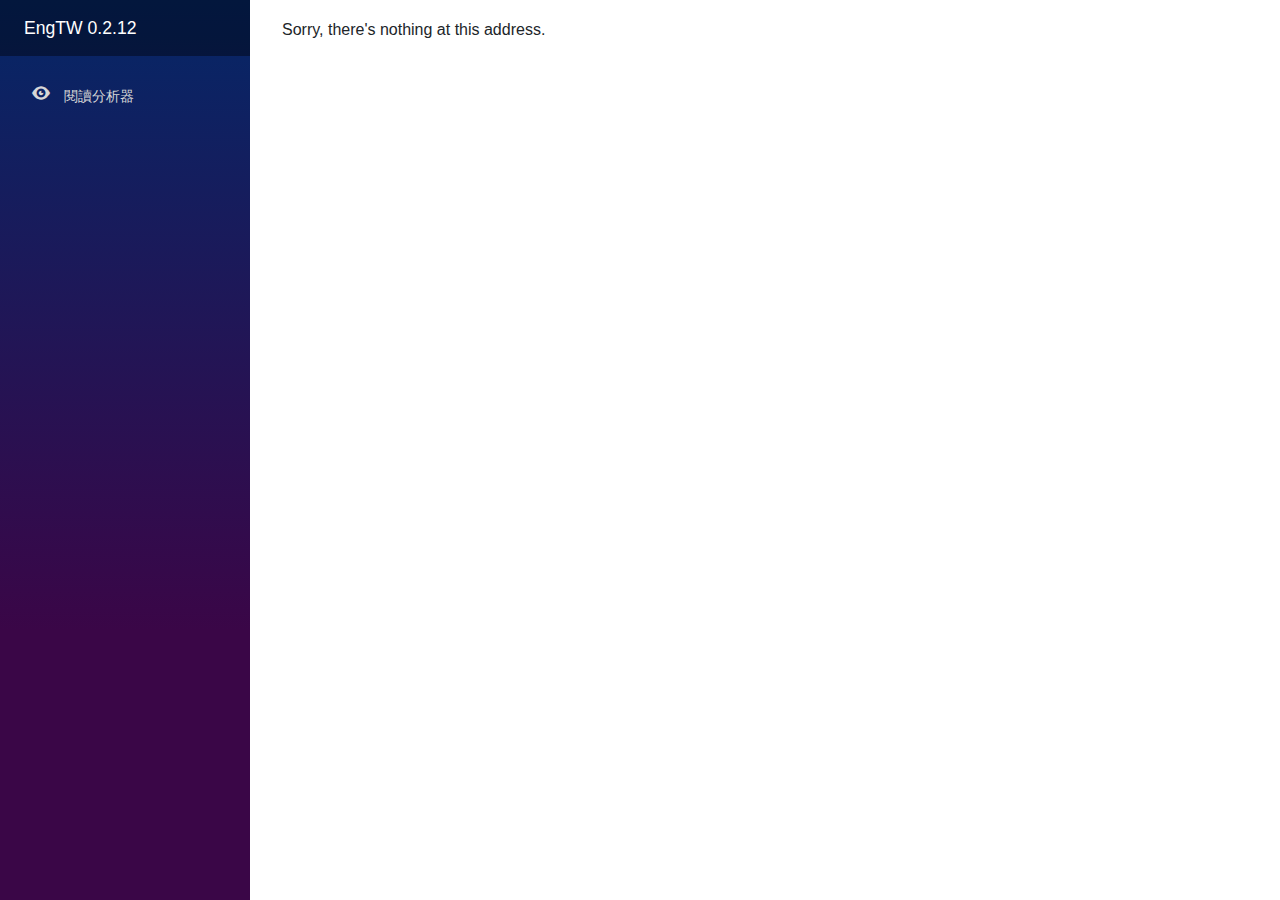
<file: index.html>
<!DOCTYPE html>
<html>

<head>
    <!-- Google Analytics BEGIN -->
    <!-- Global site tag (gtag.js) - Google Analytics -->
    <script async src="https://www.googletagmanager.com/gtag/js?id=UA-162371622-1"></script>
    <script>
        window.dataLayer = window.dataLayer || [];
        function gtag() { dataLayer.push(arguments); }
        gtag('js', new Date());

        gtag('config', 'UA-162371622-1');
    </script>
    <!-- Google Analytics END -->

    <meta charset="utf-8" />
    <meta name="viewport" content="width=device-width, initial-scale=1.0, maximum-scale=1.0, user-scalable=no" />
    <title>EngTW</title>
    <base href="/" />
    <link href="css/bootstrap/bootstrap.min.css" rel="stylesheet" />
    <link href="css/app.css" rel="stylesheet" />
</head>

<body>
    <noscript>請啟動 JavaScript ，謝謝。</noscript>
    <app>
        <div>
            <div>
                <p>
                    讀取中，請稍候
                    <span class="spinner-border spinner-border-sm"></span>
                </p>
            </div>
            <div>
                <p>
                    <a
                        href="https://dotnet.microsoft.com/apps/aspnet/web-apps/blazor"
                        rel="nofollow noopener noreferrer"
                        target="_blank">
                        Blazor
                    </a>
                    框架：「 我就肥👍.jpg 」（設計對白😅）
                </p>
            </div>
            <div>
                iOS 裝置（ iPhone, iPad ）請更新到 iOS 13.4 或更新的版本，謝謝。
            </div>
        </div>
    </app>

    <div id="blazor-error-ui">
        An unhandled error has occurred.
        <a href="" class="reload">Reload</a>
        <a class="dismiss">🗙</a>
    </div>
    <script src="_framework/blazor.webassembly.js"></script>
</body>

</html>
</file>
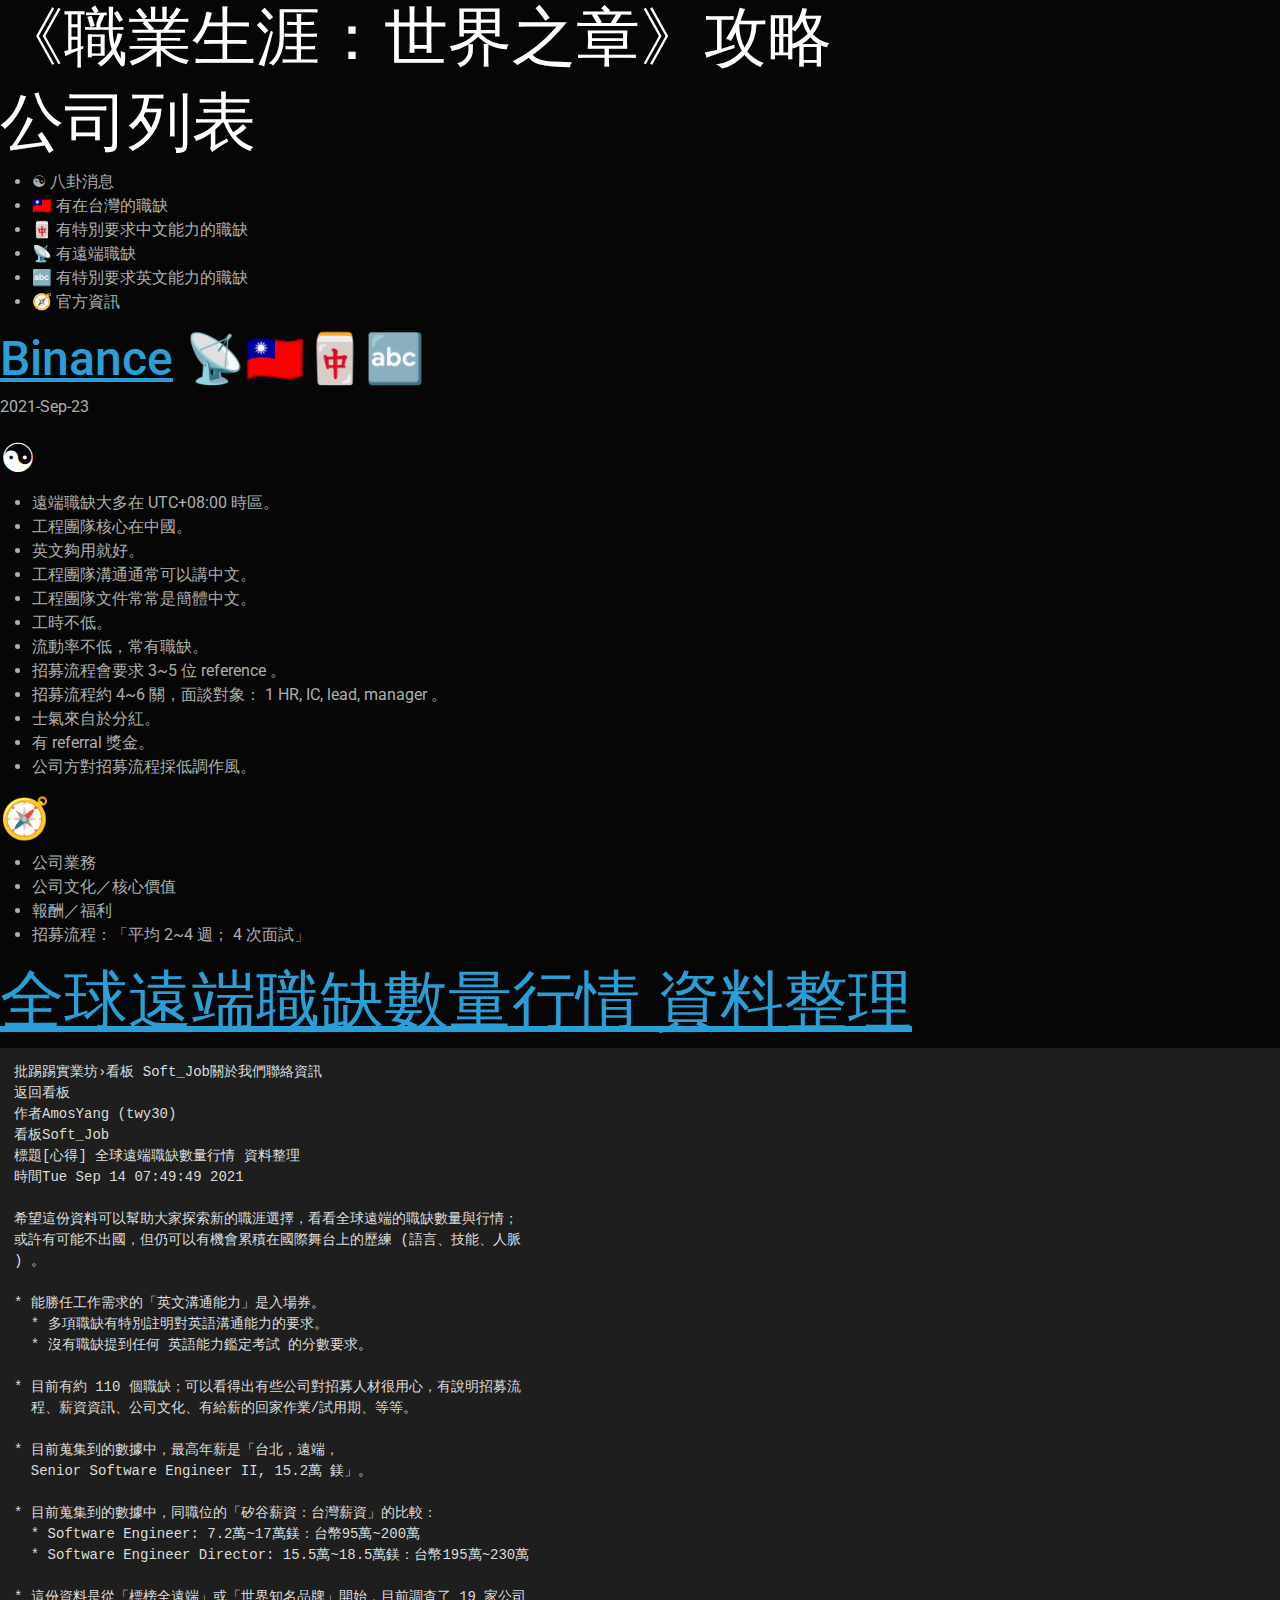
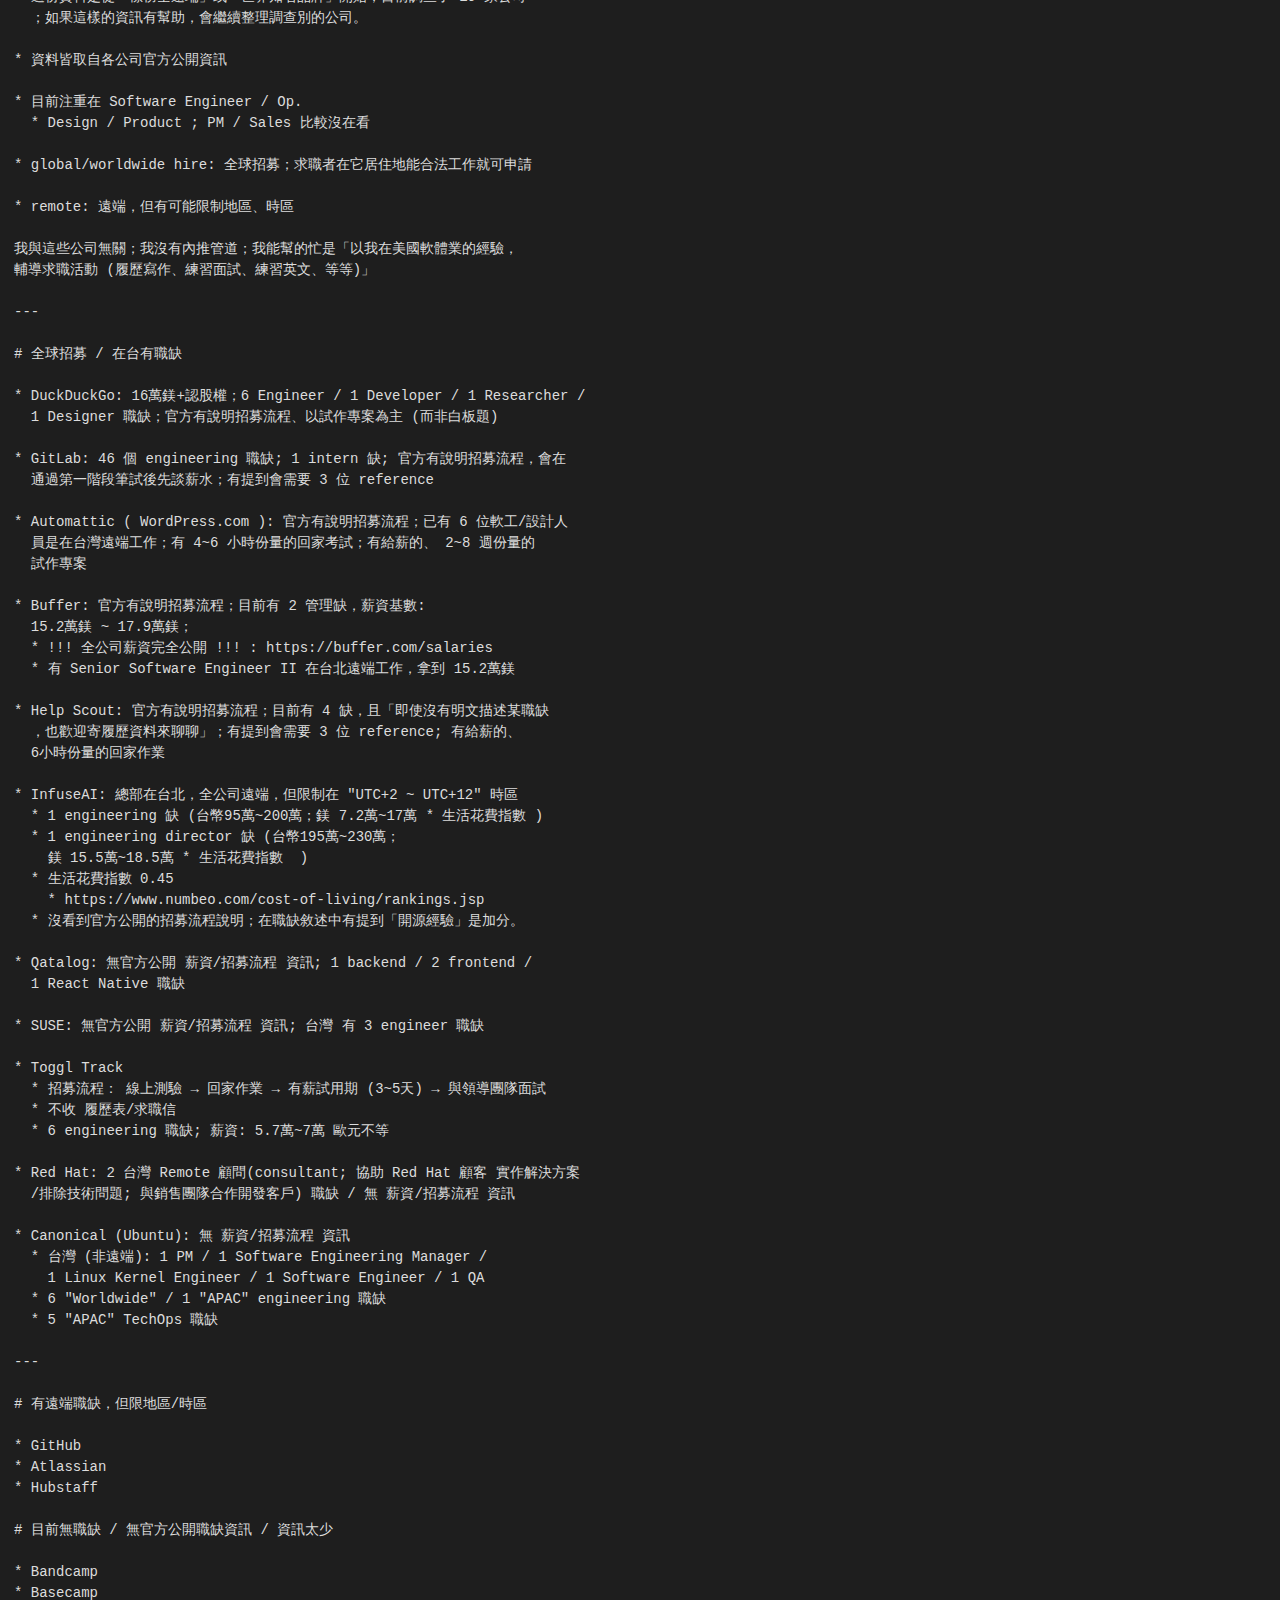
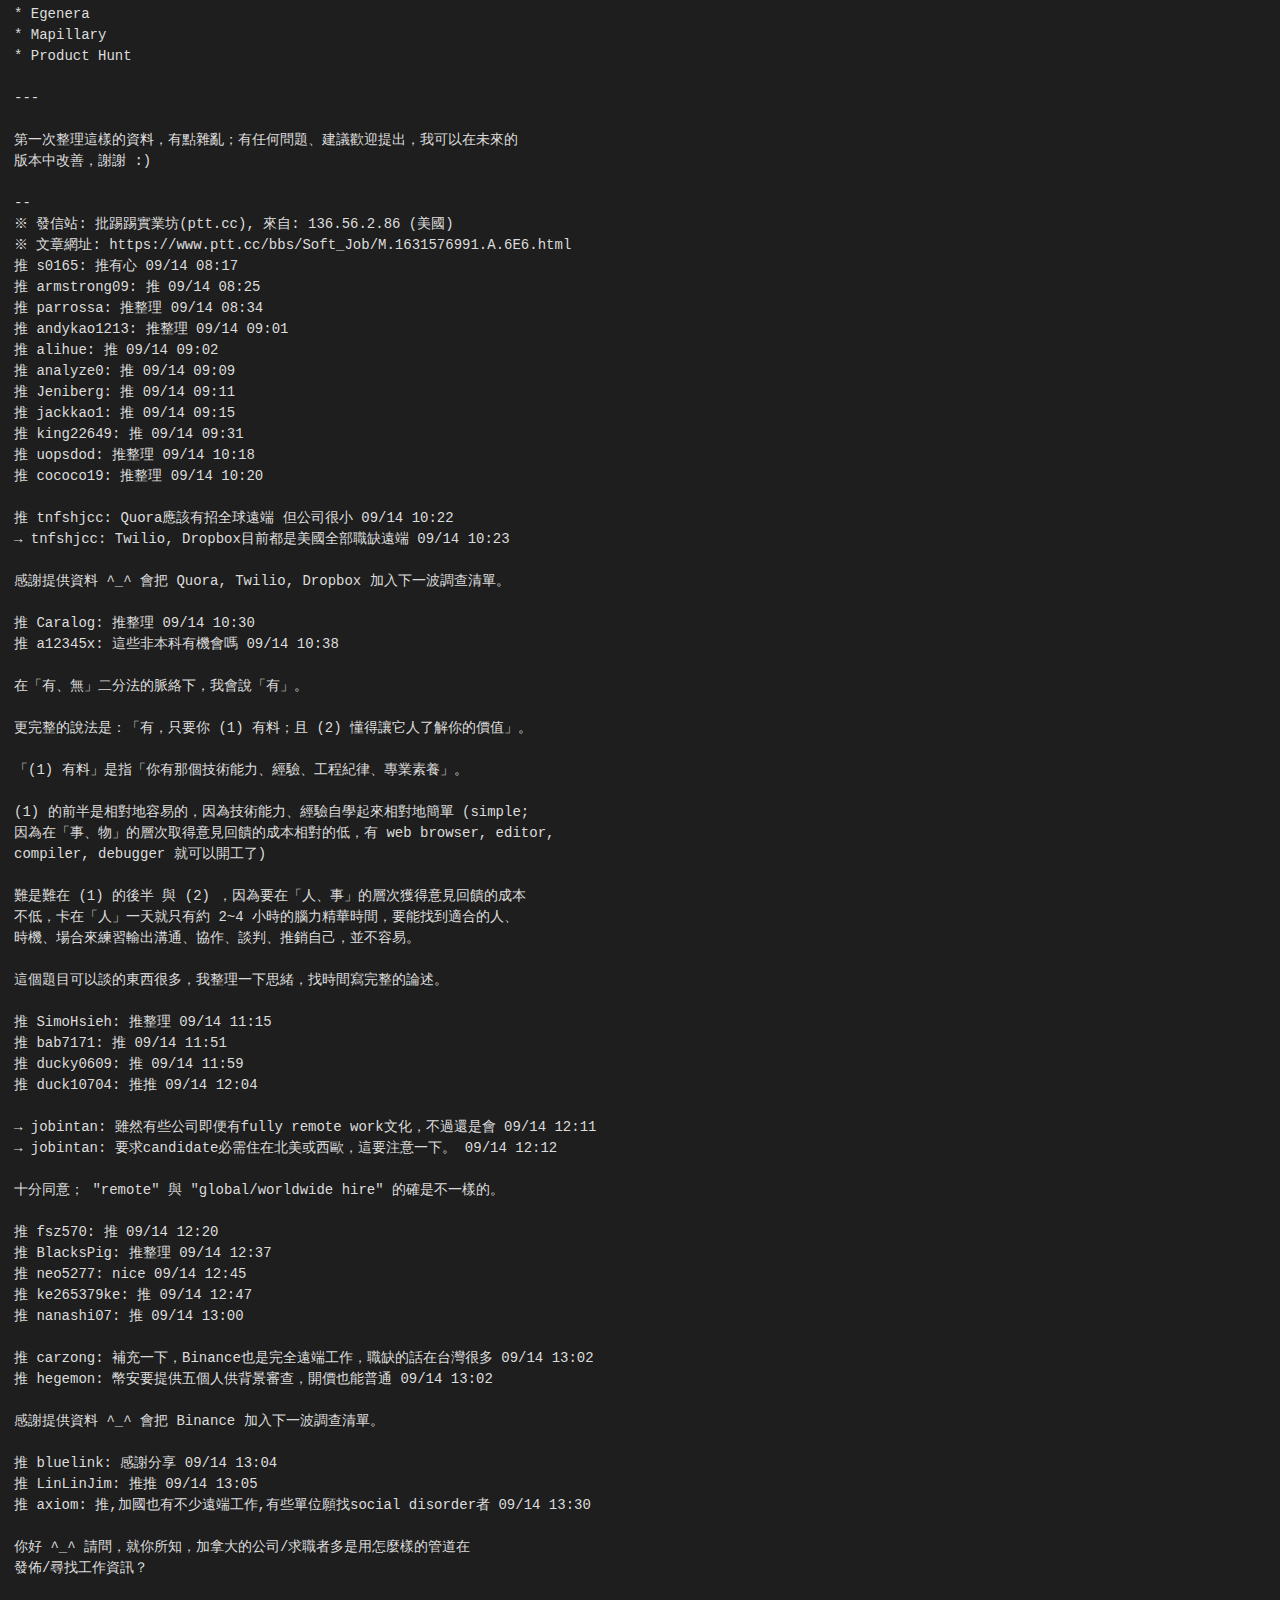
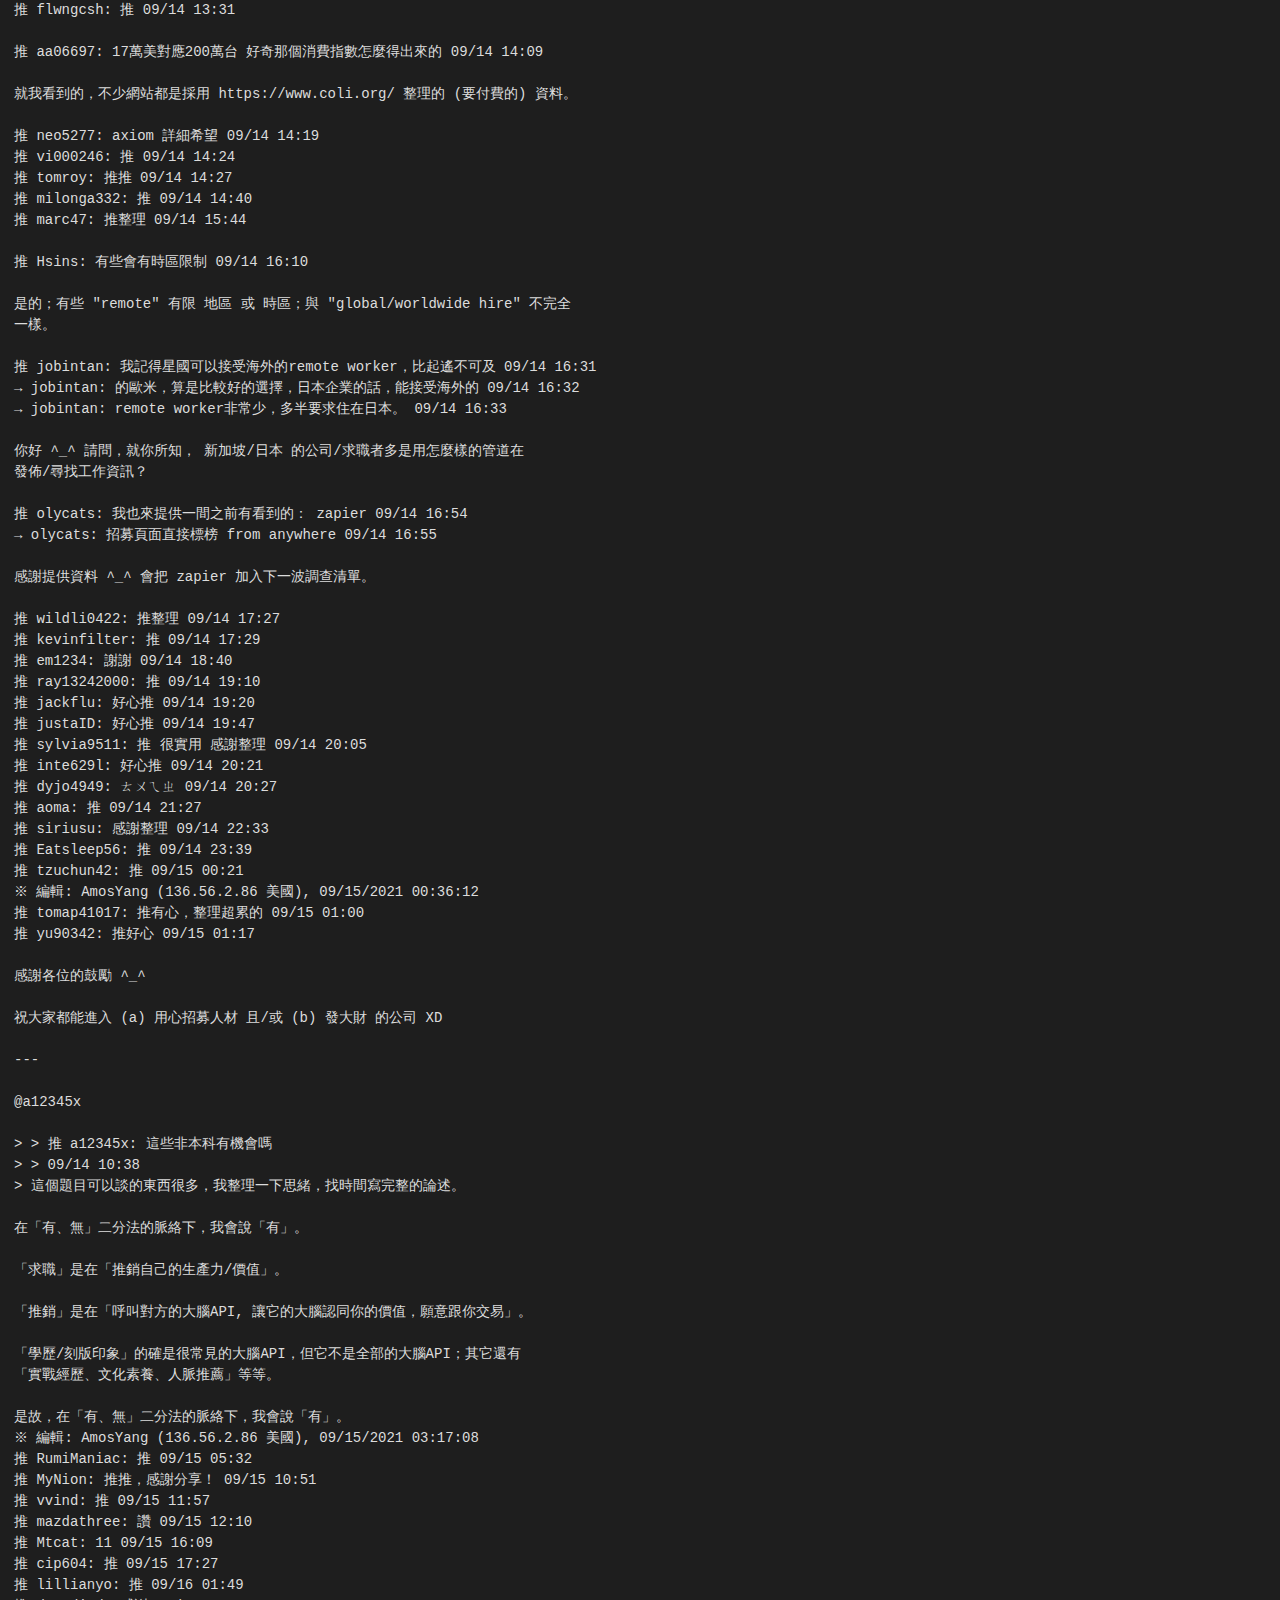
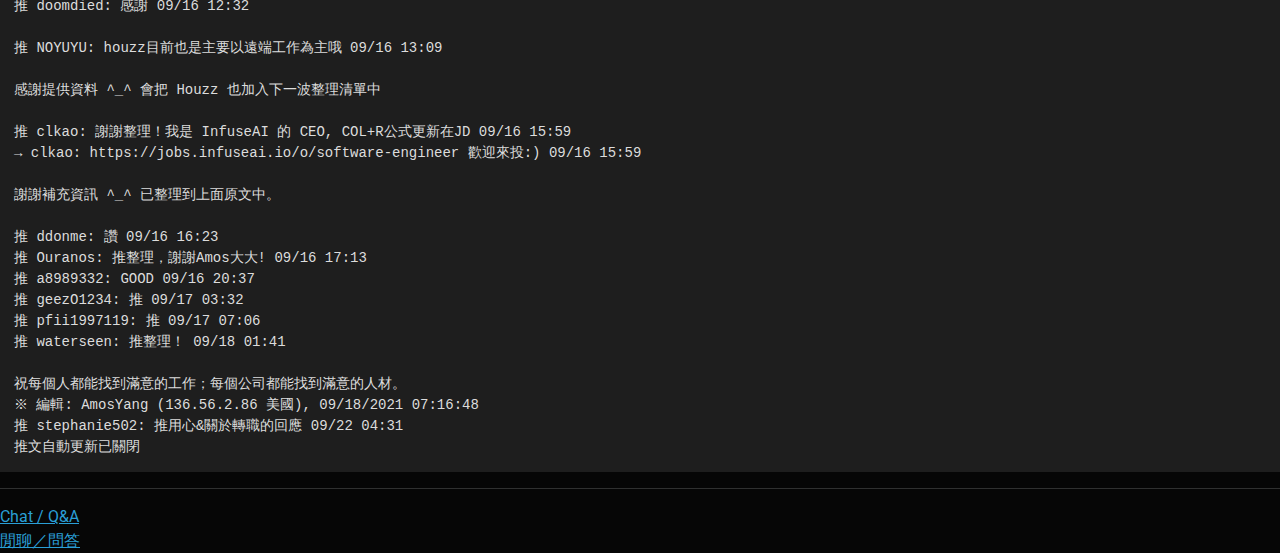
<file: index-blog.html>
<!DOCTYPE html>
<!-- HtmlLang CcBpp/7GB"XMD#c:5eBV,\pX~Ha2W6P7_f,=m}+56 -->
<html lang="zh-Hant">
<!-- HtmlLang GZuB|*3;H=xg:B'Az2559~A<QK1EQ=;n<=wg,3pB" -->

<head>
    <meta charset="UTF-8">
    <meta name="viewport" content="width=device-width">
    <!-- Title &*Id@2O~~c@j^]<YCh{8/t(DJ1"+ilLm-1q-uvHrc -->
    <title>EngTW - 《職業生涯：世界之章》攻略</title>
    <!-- Title mKDJo*fWc"c1Iprcy%~UJdWAip)(.h/I%^\Z>zbqm -->
    <link href="/Assets/Theme/Bootswatch/bootstrap.min.css" rel="stylesheet">
    <link href="/Assets/Syntax-Highlighting/Highlight.js/vs2015.min.css" rel="stylesheet">
    <link href="/Assets/Theme/customizations.css" rel="stylesheet">
</head>

<body>
    <!-- MarkdownInput XUSmR^t4:hNGdI``s#T)Yt^'tt=)~TS#<JNY3#+v) -->
    <textarea id="Markdown-input" cols="80" rows="24">
# 《職業生涯：世界之章》攻略

# 公司列表

* ☯ 八卦消息
* 🇹🇼 有在台灣的職缺
* 🀄 有特別要求中文能力的職缺
* 📡 有遠端職缺
* 🔤 有特別要求英文能力的職缺
* 🧭 官方資訊

## [Binance](https://www.binance.com/en/careers) 📡🇹🇼🀄🔤

2021-Sep-23

### ☯

* 遠端職缺大多在 UTC+08:00 時區。
* 工程團隊核心在中國。
* 英文夠用就好。
* 工程團隊溝通通常可以講中文。
* 工程團隊文件常常是簡體中文。
* 工時不低。
* 流動率不低，常有職缺。
* 招募流程會要求 3~5 位 reference 。
* 招募流程約 4~6 關，面談對象： 1 HR, IC, lead, manager 。
* 士氣來自於分紅。
* 有 referral 獎金。
* 公司方對招募流程採低調作風。

### 🧭

* 公司業務
* 公司文化／核心價值
* 報酬／福利
* 招募流程：「平均 2~4 週； 4 次面試」

# [全球遠端職缺數量行情 資料整理](https://www.ptt.cc/bbs/Soft_Job/M.1631576991.A.6E6.html)

```Text
批踢踢實業坊›看板 Soft_Job關於我們聯絡資訊
返回看板
作者AmosYang (twy30)
看板Soft_Job
標題[心得] 全球遠端職缺數量行情 資料整理
時間Tue Sep 14 07:49:49 2021

希望這份資料可以幫助大家探索新的職涯選擇，看看全球遠端的職缺數量與行情；
或許有可能不出國，但仍可以有機會累積在國際舞台上的歷練 (語言、技能、人脈
) 。

* 能勝任工作需求的「英文溝通能力」是入場券。
  * 多項職缺有特別註明對英語溝通能力的要求。
  * 沒有職缺提到任何 英語能力鑑定考試 的分數要求。

* 目前有約 110 個職缺；可以看得出有些公司對招募人材很用心，有說明招募流
  程、薪資資訊、公司文化、有給薪的回家作業/試用期、等等。

* 目前蒐集到的數據中，最高年薪是「台北，遠端，
  Senior Software Engineer II, 15.2萬 鎂」。

* 目前蒐集到的數據中，同職位的「矽谷薪資：台灣薪資」的比較：
  * Software Engineer: 7.2萬~17萬鎂：台幣95萬~200萬
  * Software Engineer Director: 15.5萬~18.5萬鎂：台幣195萬~230萬

* 這份資料是從「標榜全遠端」或「世界知名品牌」開始，目前調查了 19 家公司
  ；如果這樣的資訊有幫助，會繼續整理調查別的公司。

* 資料皆取自各公司官方公開資訊

* 目前注重在 Software Engineer / Op.
  * Design / Product ; PM / Sales 比較沒在看

* global/worldwide hire: 全球招募；求職者在它居住地能合法工作就可申請

* remote: 遠端，但有可能限制地區、時區

我與這些公司無關；我沒有內推管道；我能幫的忙是「以我在美國軟體業的經驗，
輔導求職活動 (履歷寫作、練習面試、練習英文、等等)」

---

# 全球招募 / 在台有職缺

* DuckDuckGo: 16萬鎂+認股權；6 Engineer / 1 Developer / 1 Researcher /
  1 Designer 職缺；官方有說明招募流程、以試作專案為主 (而非白板題)

* GitLab: 46 個 engineering 職缺; 1 intern 缺; 官方有說明招募流程，會在
  通過第一階段筆試後先談薪水；有提到會需要 3 位 reference

* Automattic ( WordPress.com ): 官方有說明招募流程；已有 6 位軟工/設計人
  員是在台灣遠端工作；有 4~6 小時份量的回家考試；有給薪的、 2~8 週份量的
  試作專案

* Buffer: 官方有說明招募流程；目前有 2 管理缺，薪資基數:
  15.2萬鎂 ~ 17.9萬鎂；
  * !!! 全公司薪資完全公開 !!! : https://buffer.com/salaries
  * 有 Senior Software Engineer II 在台北遠端工作，拿到 15.2萬鎂

* Help Scout: 官方有說明招募流程；目前有 4 缺，且「即使沒有明文描述某職缺
  ，也歡迎寄履歷資料來聊聊」；有提到會需要 3 位 reference; 有給薪的、
  6小時份量的回家作業

* InfuseAI: 總部在台北，全公司遠端，但限制在 "UTC+2 ~ UTC+12" 時區
  * 1 engineering 缺 (台幣95萬~200萬；鎂 7.2萬~17萬 * 生活花費指數 )
  * 1 engineering director 缺 (台幣195萬~230萬；
    鎂 15.5萬~18.5萬 * 生活花費指數  )
  * 生活花費指數 0.45
    * https://www.numbeo.com/cost-of-living/rankings.jsp
  * 沒看到官方公開的招募流程說明；在職缺敘述中有提到「開源經驗」是加分。

* Qatalog: 無官方公開 薪資/招募流程 資訊; 1 backend / 2 frontend /
  1 React Native 職缺

* SUSE: 無官方公開 薪資/招募流程 資訊; 台灣 有 3 engineer 職缺

* Toggl Track
  * 招募流程： 線上測驗 → 回家作業 → 有薪試用期 (3~5天) → 與領導團隊面試
  * 不收 履歷表/求職信
  * 6 engineering 職缺; 薪資: 5.7萬~7萬 歐元不等

* Red Hat: 2 台灣 Remote 顧問(consultant; 協助 Red Hat 顧客 實作解決方案
  /排除技術問題; 與銷售團隊合作開發客戶) 職缺 / 無 薪資/招募流程 資訊

* Canonical (Ubuntu): 無 薪資/招募流程 資訊
  * 台灣 (非遠端): 1 PM / 1 Software Engineering Manager /
    1 Linux Kernel Engineer / 1 Software Engineer / 1 QA
  * 6 "Worldwide" / 1 "APAC" engineering 職缺
  * 5 "APAC" TechOps 職缺

---

# 有遠端職缺，但限地區/時區

* GitHub
* Atlassian
* Hubstaff

# 目前無職缺 / 無官方公開職缺資訊 / 資訊太少

* Bandcamp
* Basecamp
* Egenera
* Mapillary
* Product Hunt

---

第一次整理這樣的資料，有點雜亂；有任何問題、建議歡迎提出，我可以在未來的
版本中改善，謝謝 :)

--
※ 發信站: 批踢踢實業坊(ptt.cc), 來自: 136.56.2.86 (美國)
※ 文章網址: https://www.ptt.cc/bbs/Soft_Job/M.1631576991.A.6E6.html
推 s0165: 推有心 09/14 08:17
推 armstrong09: 推 09/14 08:25
推 parrossa: 推整理 09/14 08:34
推 andykao1213: 推整理 09/14 09:01
推 alihue: 推 09/14 09:02
推 analyze0: 推 09/14 09:09
推 Jeniberg: 推 09/14 09:11
推 jackkao1: 推 09/14 09:15
推 king22649: 推 09/14 09:31
推 uopsdod: 推整理 09/14 10:18
推 cococo19: 推整理 09/14 10:20

推 tnfshjcc: Quora應該有招全球遠端 但公司很小 09/14 10:22
→ tnfshjcc: Twilio, Dropbox目前都是美國全部職缺遠端 09/14 10:23

感謝提供資料 ^_^ 會把 Quora, Twilio, Dropbox 加入下一波調查清單。

推 Caralog: 推整理 09/14 10:30
推 a12345x: 這些非本科有機會嗎 09/14 10:38

在「有、無」二分法的脈絡下，我會說「有」。

更完整的說法是：「有，只要你 (1) 有料；且 (2) 懂得讓它人了解你的價值」。

「(1) 有料」是指「你有那個技術能力、經驗、工程紀律、專業素養」。

(1) 的前半是相對地容易的，因為技術能力、經驗自學起來相對地簡單 (simple;
因為在「事、物」的層次取得意見回饋的成本相對的低，有 web browser, editor,
compiler, debugger 就可以開工了)

難是難在 (1) 的後半 與 (2) ，因為要在「人、事」的層次獲得意見回饋的成本
不低，卡在「人」一天就只有約 2~4 小時的腦力精華時間，要能找到適合的人、
時機、場合來練習輸出溝通、協作、談判、推銷自己，並不容易。

這個題目可以談的東西很多，我整理一下思緒，找時間寫完整的論述。

推 SimoHsieh: 推整理 09/14 11:15
推 bab7171: 推 09/14 11:51
推 ducky0609: 推 09/14 11:59
推 duck10704: 推推 09/14 12:04

→ jobintan: 雖然有些公司即便有fully remote work文化，不過還是會 09/14 12:11
→ jobintan: 要求candidate必需住在北美或西歐，這要注意一下。 09/14 12:12

十分同意； "remote" 與 "global/worldwide hire" 的確是不一樣的。

推 fsz570: 推 09/14 12:20
推 BlacksPig: 推整理 09/14 12:37
推 neo5277: nice 09/14 12:45
推 ke265379ke: 推 09/14 12:47
推 nanashi07: 推 09/14 13:00

推 carzong: 補充一下，Binance也是完全遠端工作，職缺的話在台灣很多 09/14 13:02
推 hegemon: 幣安要提供五個人供背景審查，開價也能普通 09/14 13:02

感謝提供資料 ^_^ 會把 Binance 加入下一波調查清單。

推 bluelink: 感謝分享 09/14 13:04
推 LinLinJim: 推推 09/14 13:05
推 axiom: 推,加國也有不少遠端工作,有些單位願找social disorder者 09/14 13:30

你好 ^_^ 請問，就你所知，加拿大的公司/求職者多是用怎麼樣的管道在
發佈/尋找工作資訊？

推 flwngcsh: 推 09/14 13:31

推 aa06697: 17萬美對應200萬台 好奇那個消費指數怎麼得出來的 09/14 14:09

就我看到的，不少網站都是採用 https://www.coli.org/ 整理的 (要付費的) 資料。

推 neo5277: axiom 詳細希望 09/14 14:19
推 vi000246: 推 09/14 14:24
推 tomroy: 推推 09/14 14:27
推 milonga332: 推 09/14 14:40
推 marc47: 推整理 09/14 15:44

推 Hsins: 有些會有時區限制 09/14 16:10

是的；有些 "remote" 有限 地區 或 時區；與 "global/worldwide hire" 不完全
一樣。

推 jobintan: 我記得星國可以接受海外的remote worker，比起遙不可及 09/14 16:31
→ jobintan: 的歐米，算是比較好的選擇，日本企業的話，能接受海外的 09/14 16:32
→ jobintan: remote worker非常少，多半要求住在日本。 09/14 16:33

你好 ^_^ 請問，就你所知， 新加坡/日本 的公司/求職者多是用怎麼樣的管道在
發佈/尋找工作資訊？

推 olycats: 我也來提供一間之前有看到的： zapier 09/14 16:54
→ olycats: 招募頁面直接標榜 from anywhere 09/14 16:55

感謝提供資料 ^_^ 會把 zapier 加入下一波調查清單。

推 wildli0422: 推整理 09/14 17:27
推 kevinfilter: 推 09/14 17:29
推 em1234: 謝謝 09/14 18:40
推 ray13242000: 推 09/14 19:10
推 jackflu: 好心推 09/14 19:20
推 justaID: 好心推 09/14 19:47
推 sylvia9511: 推 很實用 感謝整理 09/14 20:05
推 inte629l: 好心推 09/14 20:21
推 dyjo4949: ㄊㄨㄟㄓ 09/14 20:27
推 aoma: 推 09/14 21:27
推 siriusu: 感謝整理 09/14 22:33
推 Eatsleep56: 推 09/14 23:39
推 tzuchun42: 推 09/15 00:21
※ 編輯: AmosYang (136.56.2.86 美國), 09/15/2021 00:36:12
推 tomap41017: 推有心，整理超累的 09/15 01:00
推 yu90342: 推好心 09/15 01:17

感謝各位的鼓勵 ^_^

祝大家都能進入 (a) 用心招募人材 且/或 (b) 發大財 的公司 XD

---

@a12345x

> > 推 a12345x: 這些非本科有機會嗎
> > 09/14 10:38
> 這個題目可以談的東西很多，我整理一下思緒，找時間寫完整的論述。

在「有、無」二分法的脈絡下，我會說「有」。

「求職」是在「推銷自己的生產力/價值」。

「推銷」是在「呼叫對方的大腦API, 讓它的大腦認同你的價值，願意跟你交易」。

「學歷/刻版印象」的確是很常見的大腦API，但它不是全部的大腦API；其它還有
「實戰經歷、文化素養、人脈推薦」等等。

是故，在「有、無」二分法的脈絡下，我會說「有」。
※ 編輯: AmosYang (136.56.2.86 美國), 09/15/2021 03:17:08
推 RumiManiac: 推 09/15 05:32
推 MyNion: 推推，感謝分享！ 09/15 10:51
推 vvind: 推 09/15 11:57
推 mazdathree: 讚 09/15 12:10
推 Mtcat: 11 09/15 16:09
推 cip604: 推 09/15 17:27
推 lillianyo: 推 09/16 01:49
推 doomdied: 感謝 09/16 12:32

推 NOYUYU: houzz目前也是主要以遠端工作為主哦 09/16 13:09

感謝提供資料 ^_^ 會把 Houzz 也加入下一波整理清單中

推 clkao: 謝謝整理！我是 InfuseAI 的 CEO, COL+R公式更新在JD 09/16 15:59
→ clkao: https://jobs.infuseai.io/o/software-engineer 歡迎來投:) 09/16 15:59

謝謝補充資訊 ^_^ 已整理到上面原文中。

推 ddonme: 讚 09/16 16:23
推 Ouranos: 推整理，謝謝Amos大大! 09/16 17:13
推 a8989332: GOOD 09/16 20:37
推 geezO1234: 推 09/17 03:32
推 pfii1997119: 推 09/17 07:06
推 waterseen: 推整理！ 09/18 01:41

祝每個人都能找到滿意的工作；每個公司都能找到滿意的人材。
※ 編輯: AmosYang (136.56.2.86 美國), 09/18/2021 07:16:48
推 stephanie502: 推用心&關於轉職的回應 09/22 04:31
推文自動更新已關閉
```
<!-- TableOfContents }<N#JA0{zK8GAhFqg,i-j8Sb}TA"zdzz\N]rQ^{yA -->
<!-- TableOfContents j?17mGiiN35qa{N"RcQ~fx4J@<V3C&cjmdi0N&tKl -->
    </textarea>
    <!-- MarkdownInput tbDQ17gb%Fv[<K9b7j9Iikei1qIWJ@H32PkobmOby -->
    <div id="HTML-output"></div>
    <!-- Footer BX~Z-53zLt2n+<7y)K,[bwNYbC[0LQ@EZ`~=PXO{9 -->
    <hr>
    <div lang="en">
        <a href="https://github.com/EngTW/EngTW.github.io/discussions/categories/chat-q-a">
            Chat / Q&A
        </a>
    </div>
    <div lang="zh-Hant">
        <a href="https://github.com/EngTW/EngTW.github.io/discussions/categories/%E9%96%92%E8%81%8A-%E5%95%8F%E7%AD%94">
            閒聊／問答
        </a>
    </div>
    <!-- Footer 2epmYU%}nzc@zvOZvZvU2I/!tW4iO/sNq+>9k^)RG -->
    <script defer src="/Assets/Markdown-to-HTML/CommonMark/commonmark.min.js"></script>
    <script defer src="/Assets/Markdown-to-HTML/initialize.js"></script>
    <script defer src="/Assets/Theme/Bootstrap/bootstrap.bundle.min.js"></script>
    <script defer src="/Assets/Syntax-Highlighting/Highlight.js/highlight.min.js"></script>
    <script defer src="/Assets/Syntax-Highlighting/initialize.js"></script>
</body>

</html>
</file>
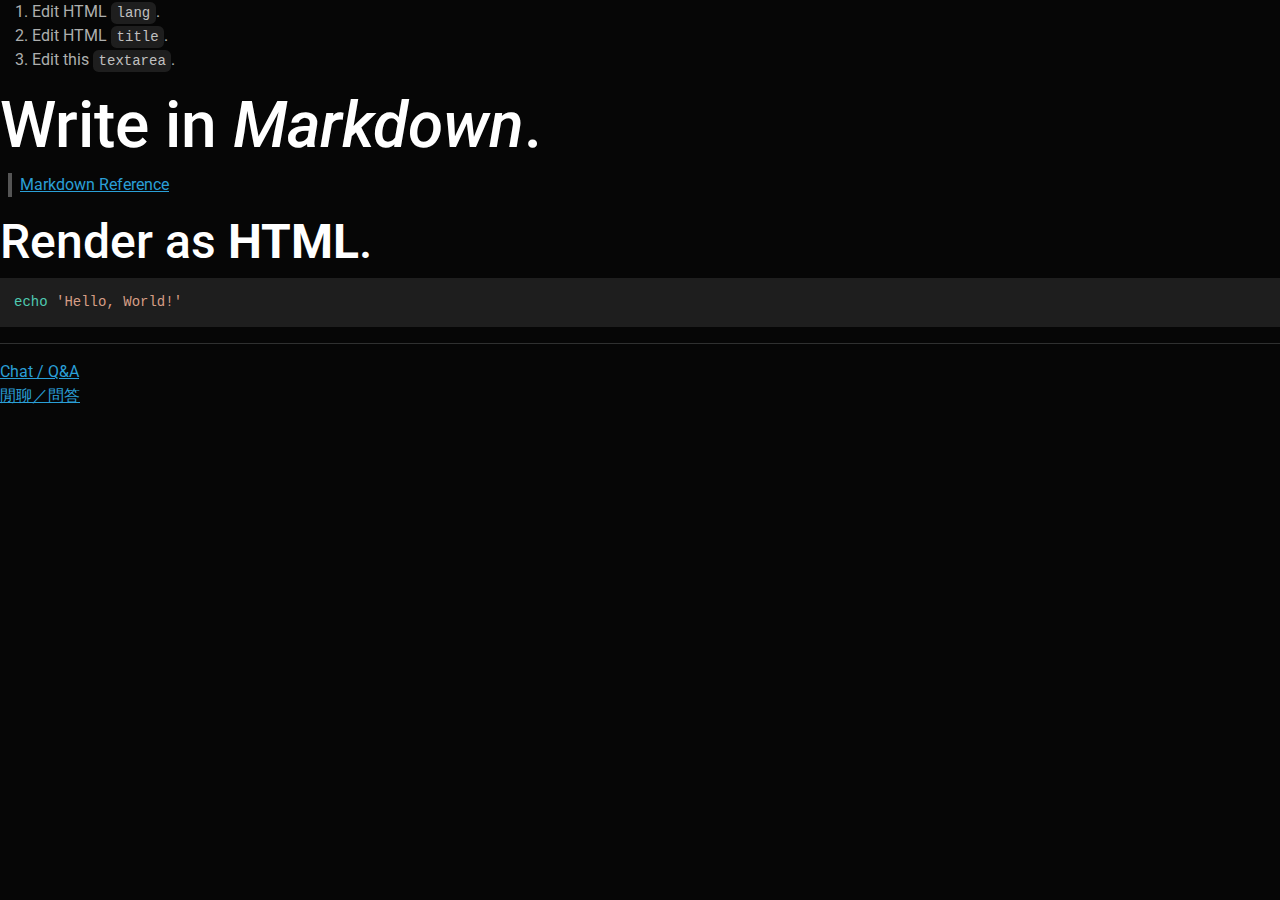
<file: Template.html>
<!DOCTYPE html>
<!-- HtmlLang CcBpp/7GB"XMD#c:5eBV,\pX~Ha2W6P7_f,=m}+56 -->
<html lang="en">
<!-- HtmlLang GZuB|*3;H=xg:B'Az2559~A<QK1EQ=;n<=wg,3pB" -->

<head>
    <meta charset="UTF-8">
    <meta name="viewport" content="width=device-width">
    <!-- Title &*Id@2O~~c@j^]<YCh{8/t(DJ1"+ilLm-1q-uvHrc -->
    <title>Edit This Title</title>
    <!-- Title mKDJo*fWc"c1Iprcy%~UJdWAip)(.h/I%^\Z>zbqm -->
    <link href="/Assets/Theme/Bootswatch/bootstrap.min.css" rel="stylesheet">
    <link href="/Assets/Syntax-Highlighting/Highlight.js/vs2015.min.css" rel="stylesheet">
    <link href="/Assets/Theme/customizations.css" rel="stylesheet">
</head>

<body>
    <!-- MarkdownInput XUSmR^t4:hNGdI``s#T)Yt^'tt=)~TS#<JNY3#+v) -->
    <textarea id="Markdown-input" cols="80" rows="24">
1. Edit HTML `lang`.
2. Edit HTML `title`.
3. Edit this `textarea`.

# Write in _Markdown_.

> [Markdown Reference](https://commonmark.org/help/)

## Render as **HTML**.

```Bash
echo 'Hello, World!'
```
    </textarea>
    <!-- MarkdownInput tbDQ17gb%Fv[<K9b7j9Iikei1qIWJ@H32PkobmOby -->
    <div id="HTML-output"></div>
    <!-- Footer BX~Z-53zLt2n+<7y)K,[bwNYbC[0LQ@EZ`~=PXO{9 -->
    <hr>
    <div lang="en">
        <a href="https://github.com/EngTW/EngTW.github.io/discussions/categories/chat-q-a">
            Chat / Q&A
        </a>
    </div>
    <div lang="zh-Hant">
        <a href="https://github.com/EngTW/EngTW.github.io/discussions/categories/%E9%96%92%E8%81%8A-%E5%95%8F%E7%AD%94">
            閒聊／問答
        </a>
    </div>
    <!-- Footer 2epmYU%}nzc@zvOZvZvU2I/!tW4iO/sNq+>9k^)RG -->
    <script defer src="/Assets/Markdown-to-HTML/CommonMark/commonmark.min.js"></script>
    <script defer src="/Assets/Markdown-to-HTML/initialize.js"></script>
    <script defer src="/Assets/Theme/Bootstrap/bootstrap.bundle.min.js"></script>
    <script defer src="/Assets/Syntax-Highlighting/Highlight.js/highlight.min.js"></script>
    <script defer src="/Assets/Syntax-Highlighting/initialize.js"></script>
</body>

</html>
</file>
<file: Assets/Theme/customizations.css>
blockquote {
    border-left: .25em solid var(--bs-gray);
    margin-left: .5em;
    padding-left: .5em;
}

code:not(.hljs) {
    background-color: rgb(30, 30, 30);
    border-radius: .4em;
    color: #C0C0C0;
    padding: .2em .4em;
}

kbd {
    background-color: rgb(30, 30, 30);
    border: .3em outset #A0A0A0;
    padding: .2em .4em;
}
</file>
<file: css/app.css>
﻿@import url('open-iconic/font/css/open-iconic-bootstrap.min.css');

html, body {
    font-family: 'Helvetica Neue', Helvetica, Arial, sans-serif;
}

a, .btn-link {
    color: #0366d6;
}

.btn-primary {
    color: #fff;
    background-color: #1b6ec2;
    border-color: #1861ac;
}

app {
    position: relative;
    display: flex;
    flex-direction: column;
}

.top-row {
    height: 3.5rem;
    display: flex;
    align-items: center;
}

.main {
    flex: 1;
}

    .main .top-row {
        background-color: #f7f7f7;
        border-bottom: 1px solid #d6d5d5;
        justify-content: flex-end;
    }

        .main .top-row > a, .main .top-row .btn-link {
            white-space: nowrap;
            margin-left: 1.5rem;
        }

.main .top-row a:first-child {
    overflow: hidden;
    text-overflow: ellipsis;
}

.sidebar {
    background-image: linear-gradient(180deg, rgb(5, 39, 103) 0%, #3a0647 70%);
}

    .sidebar .top-row {
        background-color: rgba(0,0,0,0.4);
    }

    .sidebar .navbar-brand {
        font-size: 1.1rem;
    }

    .sidebar .oi {
        width: 2rem;
        font-size: 1.1rem;
        vertical-align: text-top;
        top: -2px;
    }

    .sidebar .nav-item {
        font-size: 0.9rem;
        padding-bottom: 0.5rem;
    }

        .sidebar .nav-item:first-of-type {
            padding-top: 1rem;
        }

        .sidebar .nav-item:last-of-type {
            padding-bottom: 1rem;
        }

        .sidebar .nav-item a {
            color: #d7d7d7;
            border-radius: 4px;
            height: 3rem;
            display: flex;
            align-items: center;
            line-height: 3rem;
        }

            .sidebar .nav-item a.active {
                background-color: rgba(255,255,255,0.25);
                color: white;
            }

            .sidebar .nav-item a:hover {
                background-color: rgba(255,255,255,0.1);
                color: white;
            }

.content {
    padding-top: 1.1rem;
}

.navbar-toggler {
    background-color: rgba(255, 255, 255, 0.1);
}

.valid.modified:not([type=checkbox]) {
    outline: 1px solid #26b050;
}

.invalid {
    outline: 1px solid red;
}

.validation-message {
    color: red;
}

#blazor-error-ui {
    background: lightyellow;
    bottom: 0;
    box-shadow: 0 -1px 2px rgba(0, 0, 0, 0.2);
    display: none;
    left: 0;
    padding: 0.6rem 1.25rem 0.7rem 1.25rem;
    position: fixed;
    width: 100%;
    z-index: 1000;
}

#blazor-error-ui .dismiss {
    cursor: pointer;
    position: absolute;
    right: 0.75rem;
    top: 0.5rem;
}

@media (max-width: 767.98px) {
    .main .top-row:not(.auth) {
        display: none;
    }

    .main .top-row.auth {
        justify-content: space-between;
    }

    .main .top-row a, .main .top-row .btn-link {
        margin-left: 0;
    }
}

@media (min-width: 768px) {
    app {
        flex-direction: row;
    }

    .sidebar {
        width: 250px;
        height: 100vh;
        position: sticky;
        top: 0;
    }

    .main .top-row {
        position: sticky;
        top: 0;
    }

    .main > div {
        padding-left: 2rem !important;
        padding-right: 1.5rem !important;
    }

    .navbar-toggler {
        display: none;
    }

    .sidebar .collapse {
        /* Never collapse the sidebar for wide screens */
        display: block;
    }
}
</file>
<file: Assets/Syntax-Highlighting/Highlight.js/vs2015.min.css>
pre code.hljs{display:block;overflow-x:auto;padding:1em}code.hljs{padding:3px 5px}.hljs{background:#1e1e1e;color:#dcdcdc}.hljs-keyword,.hljs-literal,.hljs-name,.hljs-symbol{color:#569cd6}.hljs-link{color:#569cd6;text-decoration:underline}.hljs-built_in,.hljs-type{color:#4ec9b0}.hljs-class,.hljs-number{color:#b8d7a3}.hljs-meta .hljs-string,.hljs-string{color:#d69d85}.hljs-regexp,.hljs-template-tag{color:#9a5334}.hljs-formula,.hljs-function,.hljs-params,.hljs-subst,.hljs-title{color:#dcdcdc}.hljs-comment,.hljs-quote{color:#57a64a;font-style:italic}.hljs-doctag{color:#608b4e}.hljs-meta,.hljs-meta .hljs-keyword,.hljs-tag{color:#9b9b9b}.hljs-template-variable,.hljs-variable{color:#bd63c5}.hljs-attr,.hljs-attribute{color:#9cdcfe}.hljs-section{color:gold}.hljs-emphasis{font-style:italic}.hljs-strong{font-weight:700}.hljs-bullet,.hljs-selector-attr,.hljs-selector-class,.hljs-selector-id,.hljs-selector-pseudo,.hljs-selector-tag{color:#d7ba7d}.hljs-addition{background-color:#144212;display:inline-block;width:100%}.hljs-deletion{background-color:#600;display:inline-block;width:100%}
</file>
